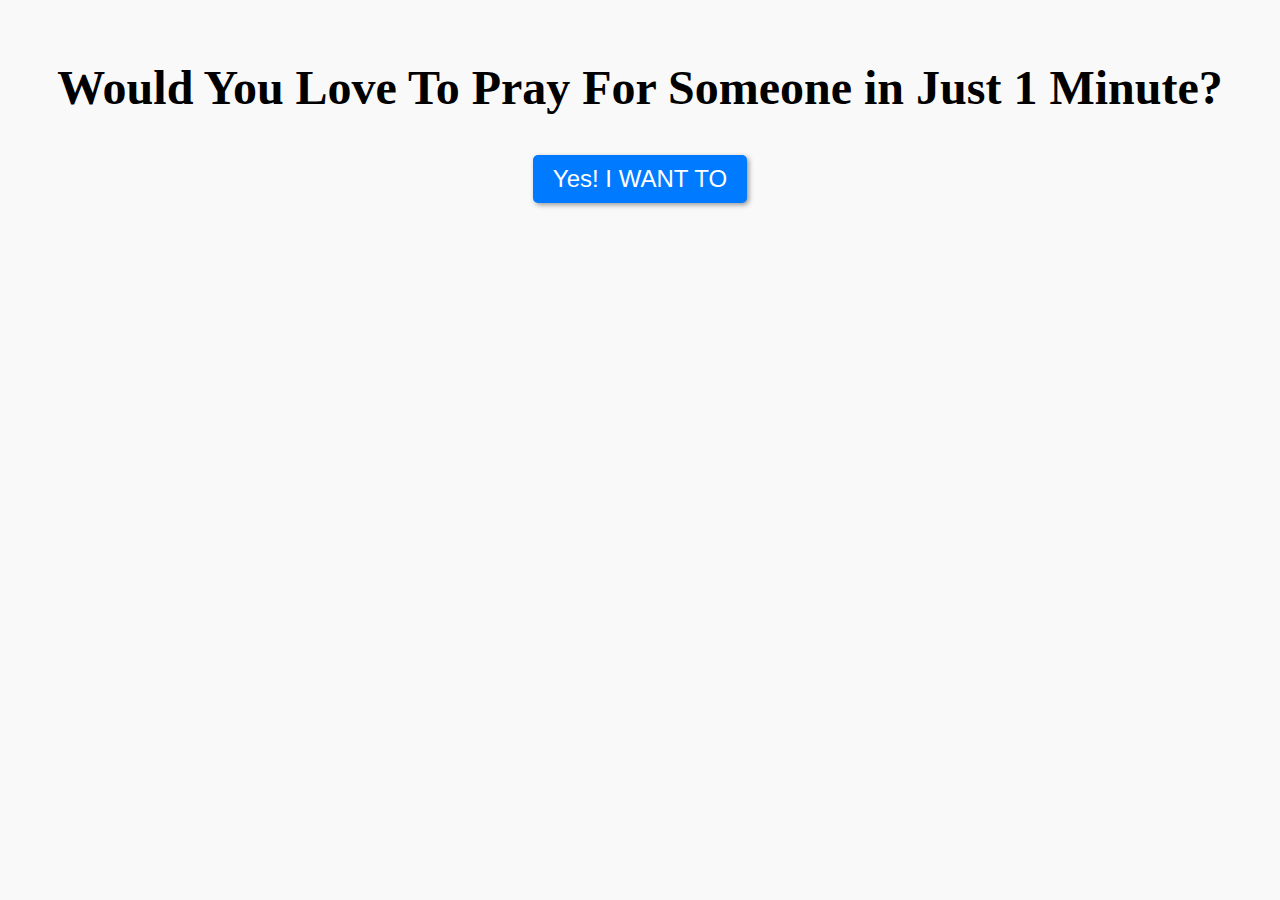
<file: index.html>
<!-- <!DOCTYPE html>
<html>
<head>
	<title>Welcome to Prayer Prompts</title>
</head>
<body>
	<h1>Welcome to Prayer Prompts</h1>
	<button onclick="location.href='generate.html'">Generate Prayer Prompt</button>
</body>
</html> -->

<!DOCTYPE html>
<html lang="en">
<head>
  <meta charset="UTF-8">
  <meta name="viewport" content="width=device-width, initial-scale=1.0">
  <meta http-equiv="X-UA-Compatible" content="ie=edge">
  <title>Welcome to Joint Prayer Network </title>
  <!-- Bootstrap CSS -->
  <link rel="stylesheet" href="https://stackpath.bootstrapcdn.com/bootstrap/4.5.0/css/bootstrap.min.css" integrity="sha384-OgVRvuATP1z7JjHLkuOU7Xw704+h835Lr+6QL9UvYjZE3Ipu6Tp75j7Bh/kRGIL" crossorigin="anonymous">
  <style>
    /* Custom styles for this page */
    body {
      background-color: #f9f9f9;
      padding: 20px;
      text-align: center;
    }
    h1 {
      font-size: 48px;
      margin-bottom: 40px;
    }
    button {
      background-color: #007bff;
      color: #fff;
      font-size: 24px;
      padding: 10px 20px;
      border-radius: 5px;
      border: none;
      cursor: pointer;
      box-shadow: 2px 2px 5px #999;
    }
    button:hover {
      background-color: #0056b3;
    }
  </style>
</head>
<body>
  <!-- <div class="container">
    <h1 class="mt-5">Would You Love To Pray For Someone in 1 Minute?</h1>
    <button class="btn btn-lg btn-primary" onclick="location.href='generate.html'">Yes! I WANT TO</button>
    <br>
    <br>
    <div class="embed-responsive embed-responsive-16by9">
        <img src="https://www.itgeared.com/wp-content/uploads/how-to-make-praying-hands-on-facebook.jpg" class="embed-responsive-item" alt="Responsive image">
      </div>
      

  </div> -->

  <div class="container">
    <h1 class="mt-5">Would You Love To Pray For Someone in Just 1 Minute?</h1>
    <button class="btn btn-lg btn-primary" onclick="location.href='generate.html'">Yes! I WANT TO</button>
   
  
  
  <!-- Bootstrap JS -->
  <script src="https://code.jquery.com/jquery-3.5.1.slim.min.js" integrity="sha384-DfXdz2htPH0lsSSs5nCTpuj/zy4C+OGpamoFVy38MVBnE+IbbVYUew+OrCXaRkfj" crossorigin="anonymous"></script>
  <script src="https://cdn.jsdelivr.net/npm/@popperjs/core@2.10.2/dist/umd/popper.min.js" integrity="sha384-ya4W8+UtbA6x1Eu55Cw2+jW+g8CXBZoTw+lZjGvdb4W4CB8MN/CjDilpLzLwEKIq" crossorigin="anonymous"></script>
  <script src="https://stackpath.bootstrapcdn.com/bootstrap/4.5.0/js/bootstrap.min.js" integrity="sha384-OgVRvuATP1z7JjHLkuOU7Xw704+h835Lr+6QL9UvYjZE3Ipu6Tp75j7Bh/kRGIL" crossorigin="anonymous"></script>
</body>
</html>
</file>
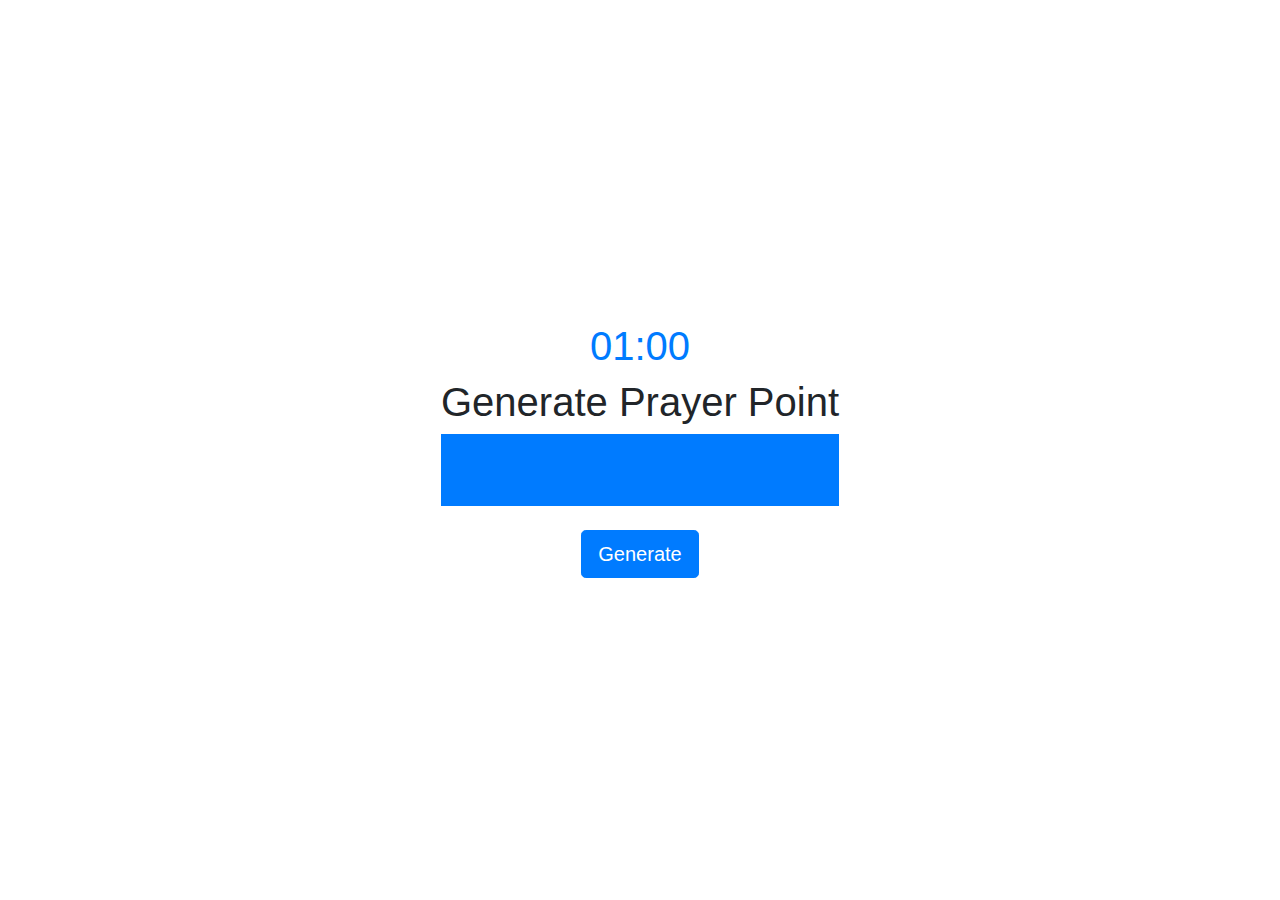
<file: generate.html>
<!DOCTYPE html>
<html>
<head>
	<title>Generate Prayer Prompt</title>
	<!-- Include Bootstrap CSS -->
	<link rel="stylesheet" href="https://maxcdn.bootstrapcdn.com/bootstrap/4.0.0/css/bootstrap.min.css">
	<!-- Include custom CSS -->
	<link rel="stylesheet" href="style.css">

  <style>
		body {
			display: flex;
			align-items: center;
			justify-content: center;
			height: 100vh;
			margin: 0;
		}
		
	</style>
</head>
<body>
	<div class="d-flex align-items-center vh-100">
    
  <div class="container text-center">
        <div id="timer" class="h1 text-primary">01:00</div>
        <h1>Generate Prayer Point</h1>
        <div id="prompt-container" class="bg-primary text-white p-4 mb-4">
          
            <p id="prompt" class="display-1 mb-4"></p>
         
        </div>
        <button id="generateBtn" class="btn btn-primary btn-lg" onclick="generatePrompt()">Generate</button>
      </div>
    
  </div>
      
      <div id="myModal" class="modal text-center">
        <div class="modal-dialog modal-dialog-centered">
          <div class="modal-content">
            <div class="modal-body">
              <p class="h5">Thank you for giving your 1 Minute! Would love to get another prayer point?</p>
              <button class="btn btn-primary" onclick="goToIndexPage()">Yes</button>
            </div>
          </div>
        </div>
      </div>
      
      
      
      

	<!-- Include Bootstrap JS -->
	<script src="https://maxcdn.bootstrapcdn.com/bootstrap/4.0.0/js/bootstrap.min.js"></script>
	<!-- Include custom JS -->
	<script src="script.js"></script>

	<script>
		// Set data-toggle and data-target attributes for the modal trigger button
		document.getElementById("generateBtn").setAttribute("data-toggle", "modal");
		document.getElementById("generateBtn").setAttribute("data-target", "#myModal");
	</script>
</body>
</html>
</file>
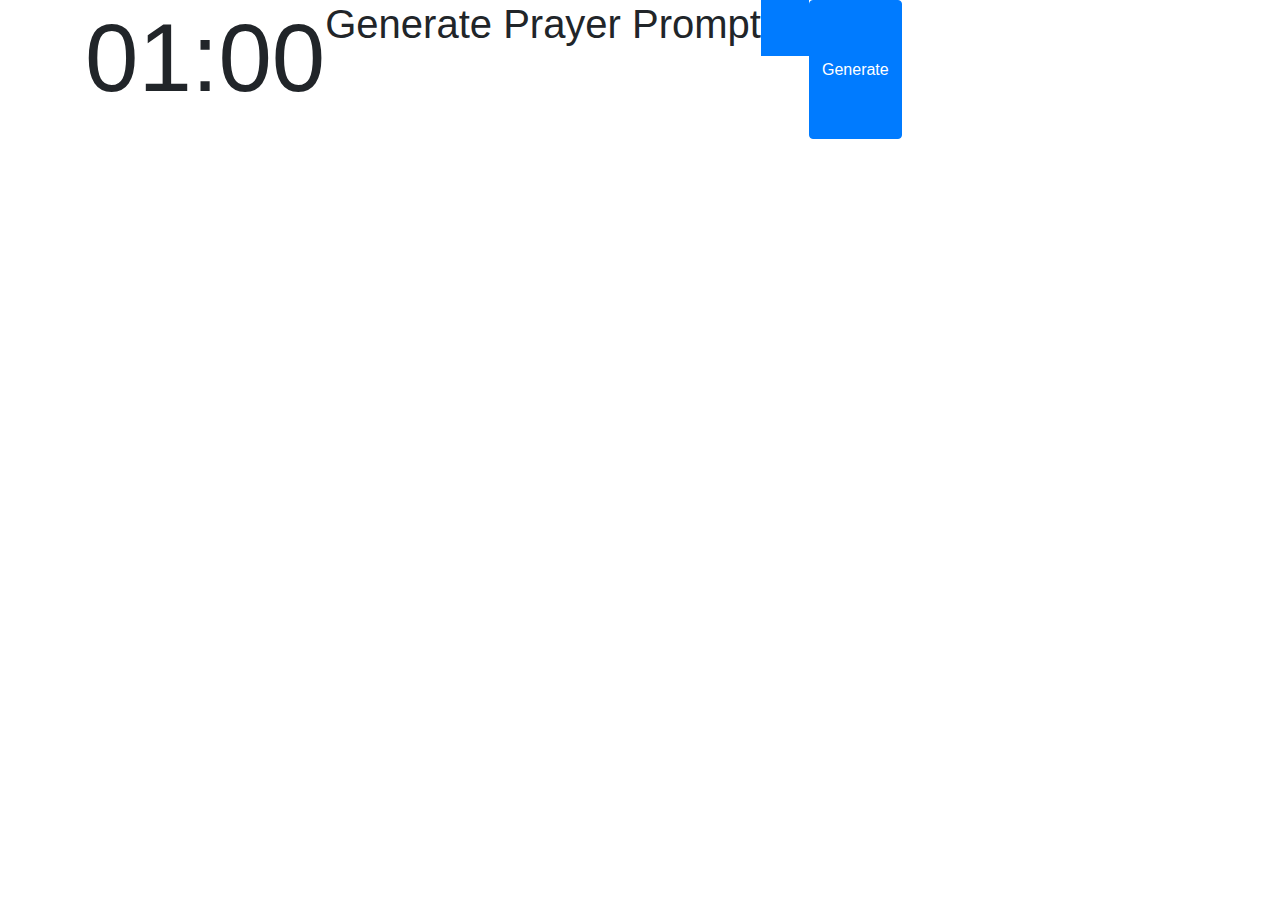
<file: generateee.html>
<!-- <!DOCTYPE html>
<html>
  <head>
    <title>Generate Prayer Prompt</title>
    <link rel="stylesheet" href="style.css">
  </head>
  <body>
    <div id="timer">01:00</div>
    <h1>Generate Prayer Prompt</h1>
    <p id="prompt"></p>
    <button id="generateBtn" onclick="generatePrompt()">Generate</button>
    
    
    <div id="myModal" class="modal">
      <div class="modal-content">
        <p>Time's up! Would you like to generate a new prompt?</p>
        <button onclick="goToIndexPage()">Yes</button>
      </div>
    </div>
    
    
  </body>
</html>


 -->


 <!DOCTYPE html>
 <html>
 <head>
     <title>Generate Prayer Prompt</title>
     <!-- Include Bootstrap CSS -->
     <link rel="stylesheet" href="https://maxcdn.bootstrapcdn.com/bootstrap/4.0.0/css/bootstrap.min.css">
     <!-- Include custom CSS -->
     <link rel="stylesheet" href="style.css">
 </head>
 <body>
     <div class="container text-center d-flex">
         <div id="timer" class="display-1 mb-4">01:00</div>
         <h1>Generate Prayer Prompt</h1>
         <div id="prompt-container" class="bg-primary text-white p-4 mb-4 d-flex justify-content-center align-items-center h-100">
           
             <p id="prompt" class="h1"></p>
          
         </div>
         <button id="generateBtn" class="btn btn-primary" onclick="generatePrompt()">Generate</button>
       </div>
       
       <div id="myModal" class="modal">
         <div class="modal-dialog modal-dialog-centered">
           <div class="modal-content">
             <div class="modal-body">
               <p>Time's up! Would you like to generate a new prompt?</p>
               <button class="btn btn-primary" onclick="goToIndexPage()">Yes</button>
             </div>
           </div>
         </div>
       </div>
       
       
       
       
 
     <!-- Include Bootstrap JS -->
     <script src="https://maxcdn.bootstrapcdn.com/bootstrap/4.0.0/js/bootstrap.min.js"></script>
     <!-- Include custom JS -->
     <script src="script.js"></script>
 
     <script>
         // Set data-toggle and data-target attributes for the modal trigger button
         document.getElementById("generateBtn").setAttribute("data-toggle", "modal");
         document.getElementById("generateBtn").setAttribute("data-target", "#myModal");
     </script>
 </body>
 </html>
</file>
<file: style.css>
/* The Modal (background) */
.modal {
    display: none; /* Hidden by default */
    position: fixed; /* Stay in place */
    z-index: 1; /* Sit on top */
    left: 0;
    top: 0;
    width: 100%; /* Full width */
    height: 100%; /* Full height */
    overflow: auto; /* Enable scroll if needed */
    background-color: rgba(0,0,0,0.4); /* Black w/ opacity */
  }
  
  /* Modal Content/Box */
  .modal-content {
    background-color: #fefefe;
    margin: 15% auto; /* 15% from the top and centered */
    padding: 20px;
    border: 1px solid #888;
    width: 80%; /* Could be more or less, depending on screen size */
  }
  
  /* The Close Button */
  .close {
    color: #aaa;
    float: right;
    font-size: 28px;
    font-weight: bold;
  }
  
  .close:hover,
  .close:focus {
    color: black;
    text-decoration: none;
    cursor: pointer;
  }
</file>
